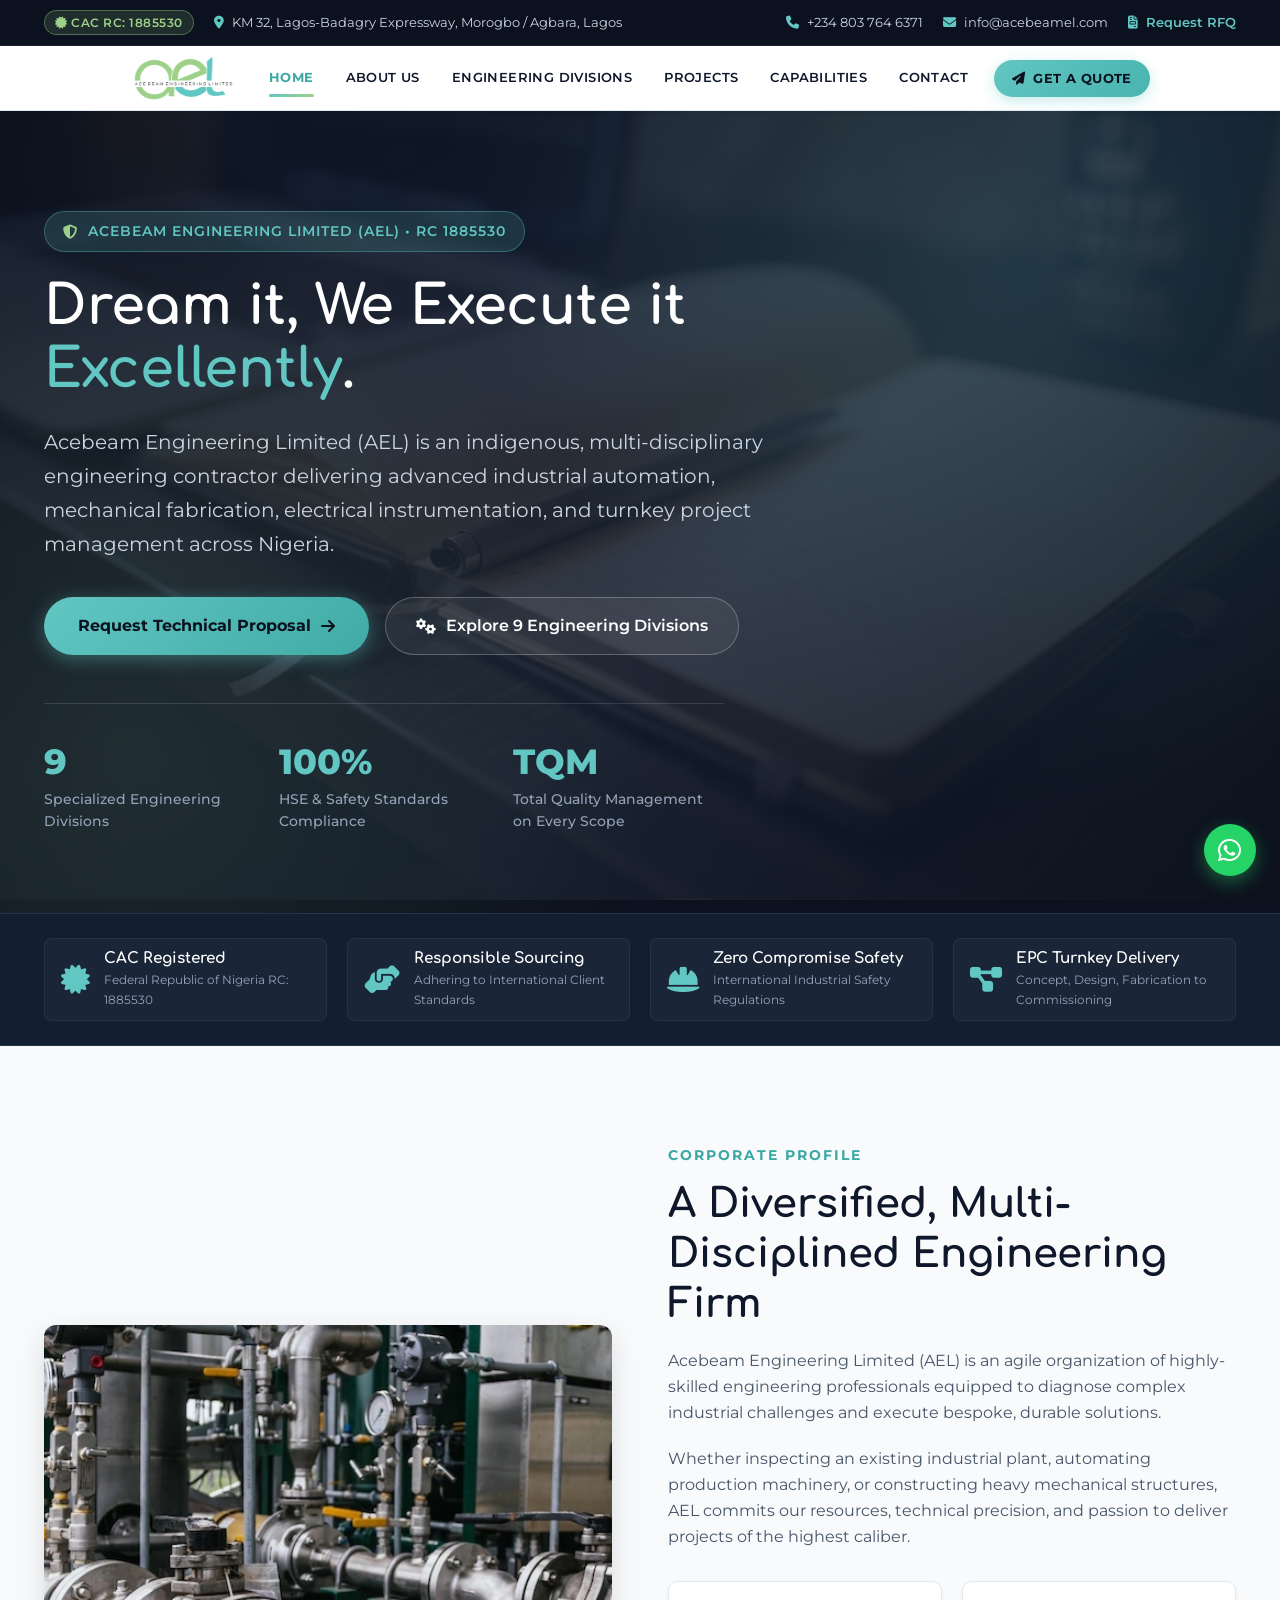
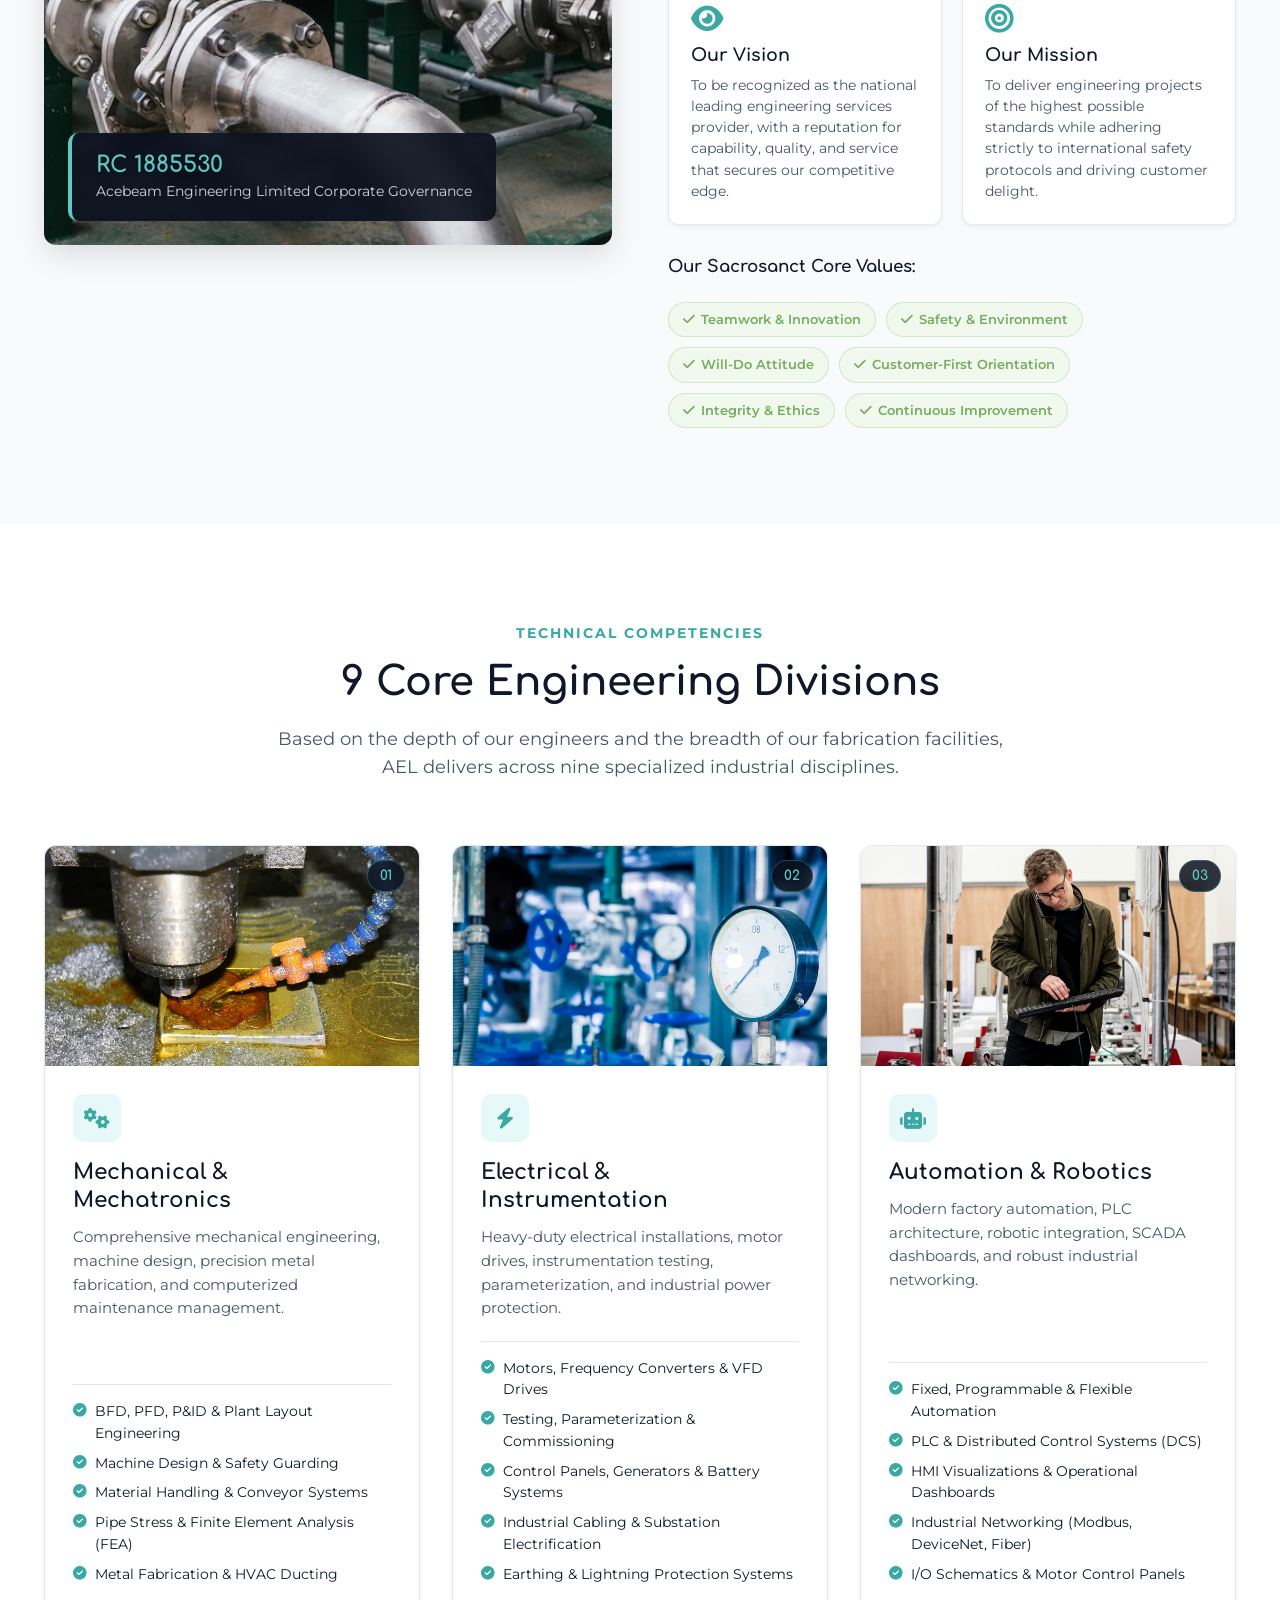
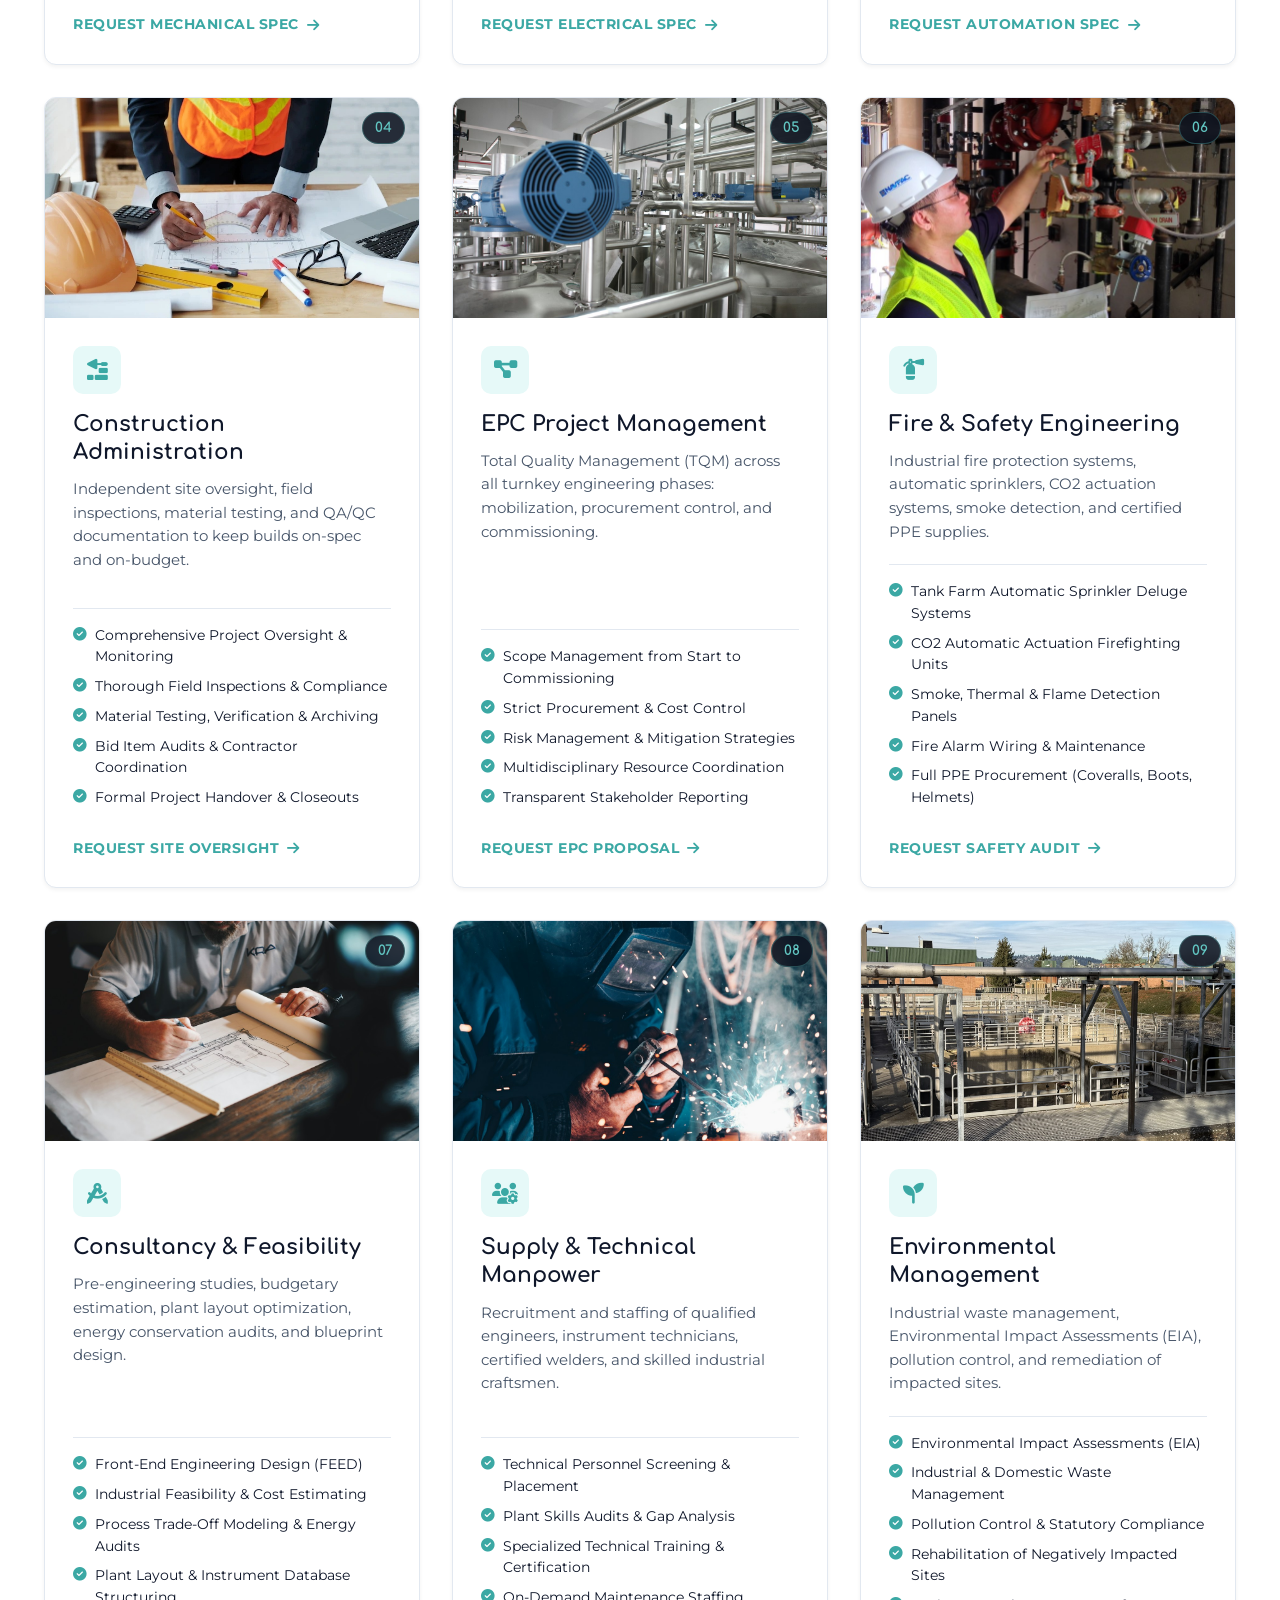
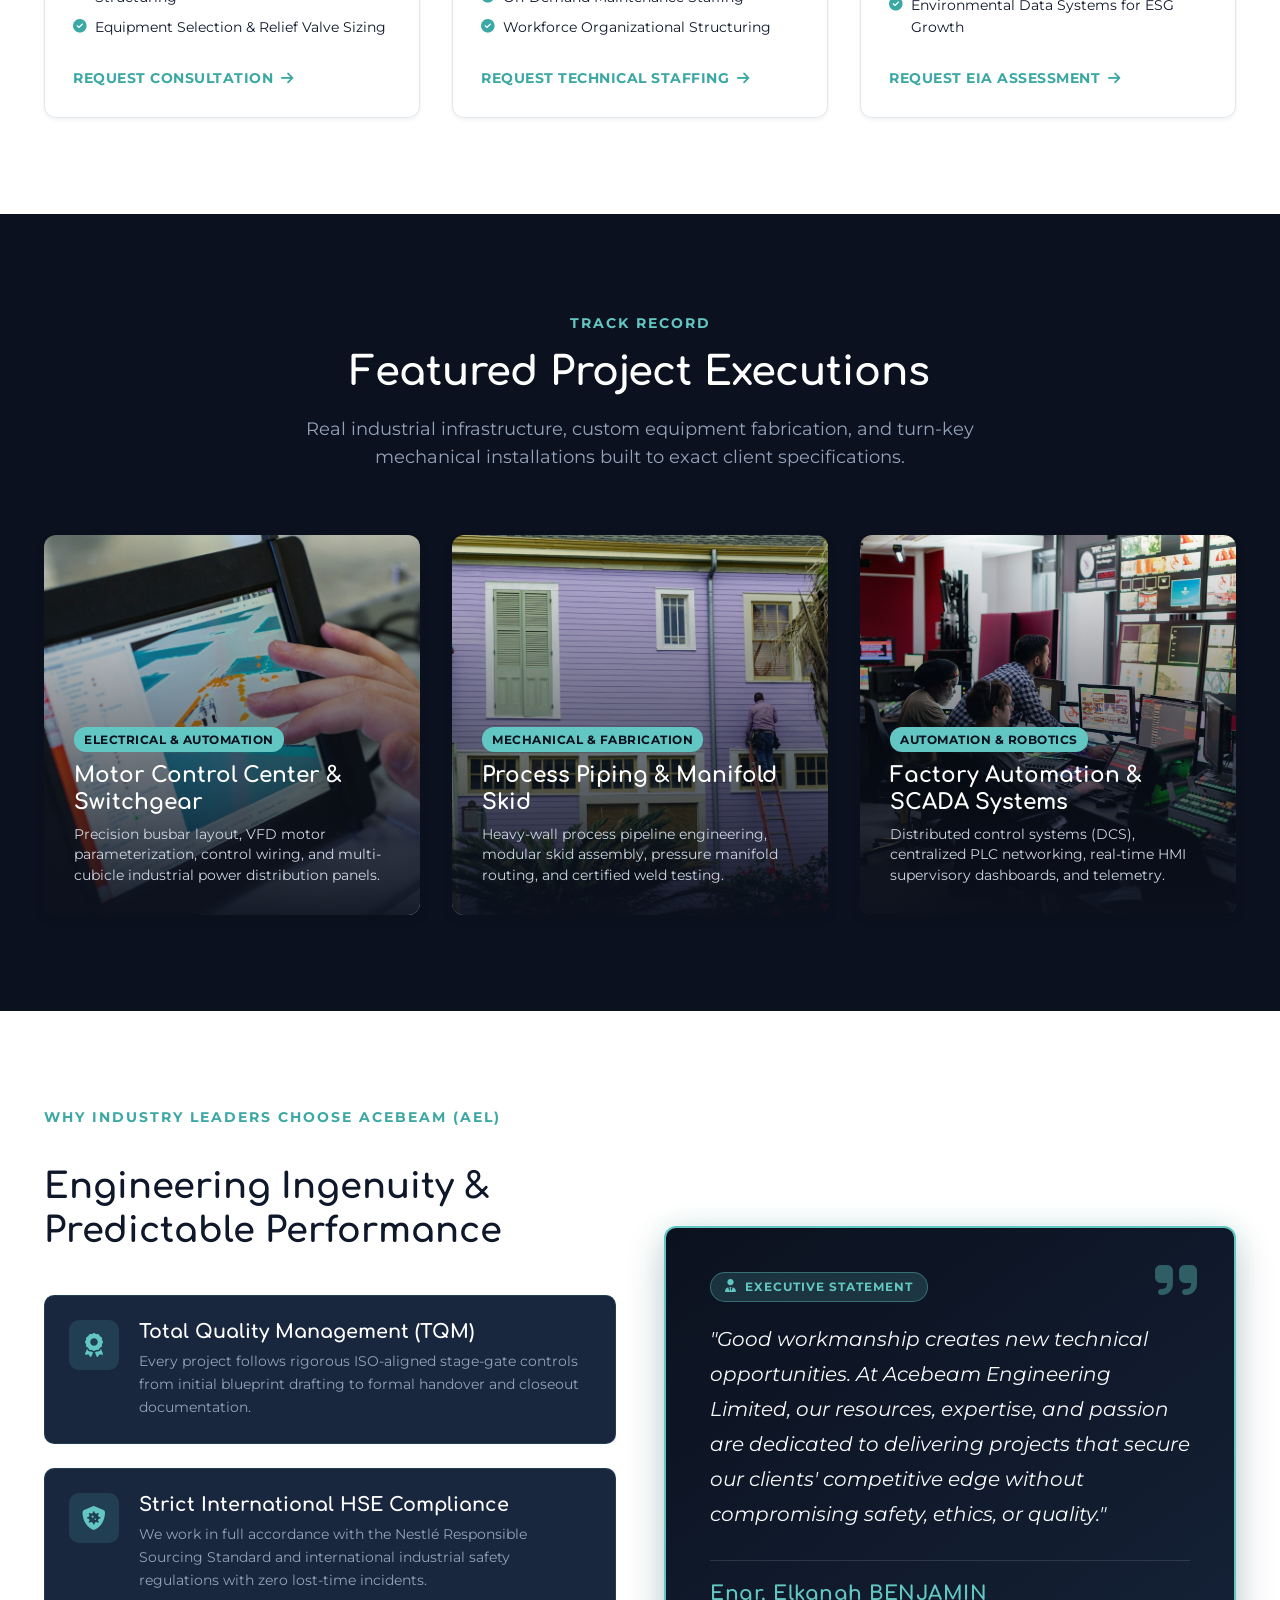
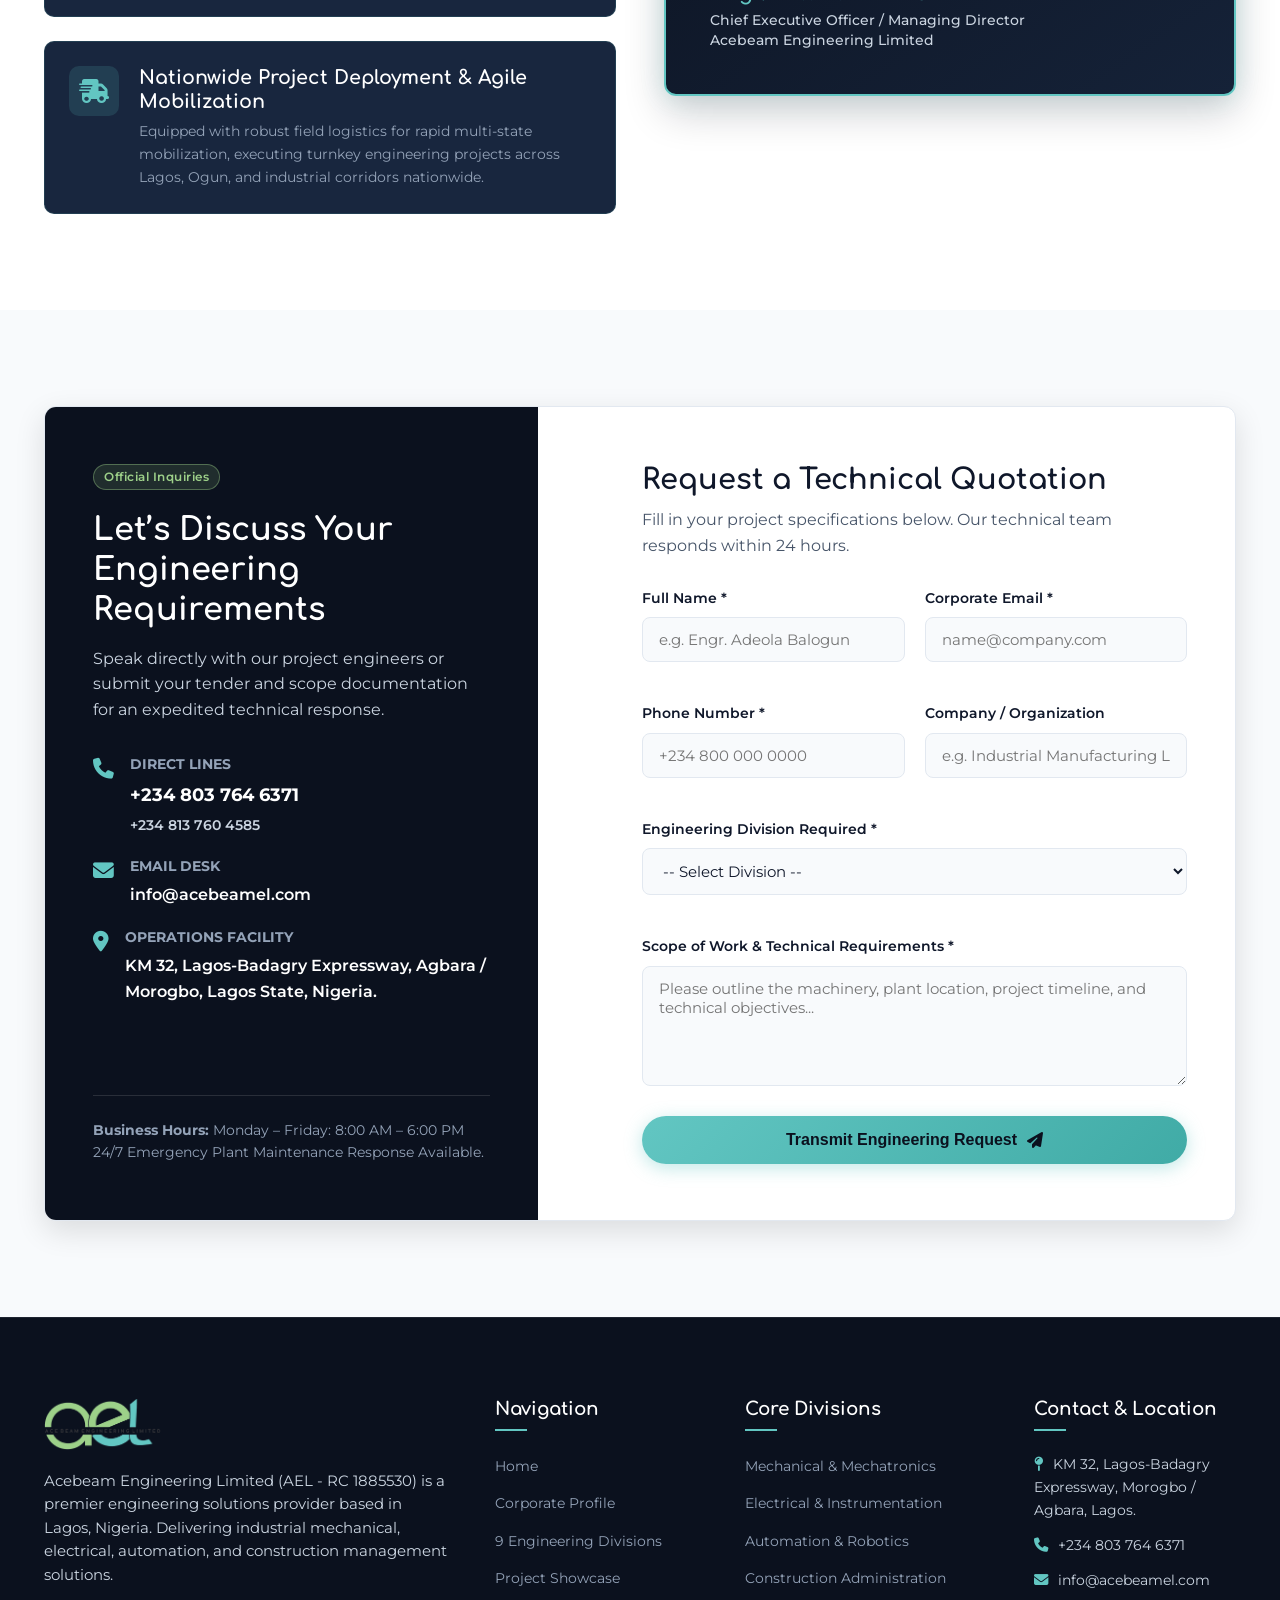
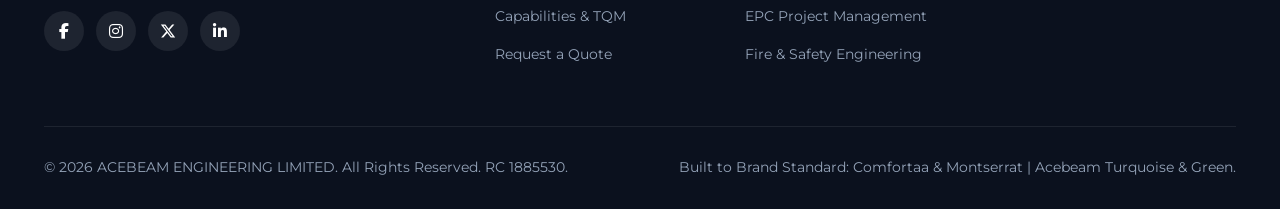
<file: index.html>
<!DOCTYPE html>
<html lang="en">
<head>
  <meta charset="UTF-8">
  <meta name="viewport" content="width=device-width, initial-scale=1.0">
  
  <!-- Primary Search Engine Optimization (SEO) -->
  <title>Acebeam Engineering Limited (AEL) | Industrial Engineering, Automation & EPC Nigeria</title>
  <meta name="title" content="Acebeam Engineering Limited (AEL) | Industrial Engineering, Automation & EPC Nigeria">
  <meta name="description" content="Acebeam Engineering Limited (AEL - RC 1885530) is a premier Nigerian multi-disciplinary engineering contractor. Specializing in Mechanical Piping Skids, Electrical Instrumentation, SCADA Automation, Robotics, and Turnkey EPC Project Management.">
  <meta name="keywords" content="Acebeam, AEL, Acebeam Engineering Limited, AcebeamEL, AEL Nigeria, Acebeam Engineering, RC 1885530, Engineering Companies in Nigeria, Industrial Automation Lagos, Process Piping Skids Nigeria, EPC Contractors Nigeria, Turnkey Engineering Agbara, Factory Automation Nigeria">
  <meta name="author" content="Acebeam Engineering Limited (AEL)">
  <meta name="robots" content="index, follow, max-snippet:-1, max-image-preview:large, max-video-preview:-1">
  <link rel="canonical" href="https://acebeamel.com/">

  <!-- Geographic and Corporate Meta Tags -->
  <meta name="geo.region" content="NG-LA">
  <meta name="geo.placename" content="Lagos / Agbara">
  <meta name="geo.position" content="6.5244;3.3792">
  <meta name="ICBM" content="6.5244, 3.3792">

  <!-- Open Graph / Facebook / LinkedIn / WhatsApp Rich Link Previews -->
  <meta property="og:type" content="website">
  <meta property="og:url" content="https://acebeamel.com/">
  <meta property="og:site_name" content="Acebeam Engineering Limited (AEL)">
  <meta property="og:title" content="Acebeam Engineering Limited (AEL) | Industrial Engineering & Automation">
  <meta property="og:description" content="Acebeam Engineering Limited (AEL - RC 1885530) delivers nationwide turnkey engineering, process piping skids, electrical instrumentation, automation, and project management across Nigeria.">
  <meta property="og:image" content="https://acebeamel.com/assets/images/acebeam_logo.png">
  <meta property="og:image:alt" content="Acebeam Engineering Limited (AEL) Official Corporate Logo">
  <meta property="og:locale" content="en_US">

  <!-- Twitter / X Card Meta Tags -->
  <meta name="twitter:card" content="summary_large_image">
  <meta name="twitter:site" content="@AcebeamEL">
  <meta name="twitter:creator" content="@AcebeamEL">
  <meta name="twitter:url" content="https://acebeamel.com/">
  <meta name="twitter:title" content="Acebeam Engineering Limited (AEL) | Industrial Engineering">
  <meta name="twitter:description" content="Turnkey industrial engineering, automation, mechanical piping skids, and construction management in Nigeria.">
  <meta name="twitter:image" content="https://acebeamel.com/assets/images/acebeam_logo.png">

  <!-- Google Structured Data (JSON-LD) for Corporate Entity & Knowledge Graph -->
  <script type="application/ld+json">
  {
    "@context": "https://schema.org",
    "@type": "Corporation",
    "name": "Acebeam Engineering Limited",
    "alternateName": ["AEL", "Acebeam", "AcebeamEL", "AEL Nigeria", "Acebeam Engineering"],
    "legalName": "Acebeam Engineering Limited",
    "url": "https://acebeamel.com",
    "logo": "https://acebeamel.com/assets/images/acebeam_logo.png",
    "image": "https://acebeamel.com/assets/images/about_corporate_facility.jpg",
    "description": "Acebeam Engineering Limited (AEL - RC 1885530) is a premier multi-disciplined engineering contractor in Nigeria providing turnkey solutions in Mechanical, Electrical, Automation & Robotics, Construction Administration, and EPC Project Management.",
    "identifier": "RC 1885530",
    "taxID": "RC 1885530",
    "foundingLocation": "Lagos, Nigeria",
    "address": {
      "@type": "PostalAddress",
      "streetAddress": "KM 32, Lagos-Badagry Expressway, Morogbo",
      "addressLocality": "Badagry / Agbara Industrial Corridor",
      "addressRegion": "Lagos State",
      "addressCountry": "NG"
    },
    "contactPoint": [
      {
        "@type": "ContactPoint",
        "telephone": "+234-803-764-6371",
        "contactType": "customer service",
        "areaServed": "NG",
        "availableLanguage": ["en"]
      }
    ],
    "sameAs": [
      "https://web.facebook.com/AcebeamEL",
      "https://www.instagram.com/acebeamel",
      "https://twitter.com/AcebeamEL",
      "https://www.linkedin.com/company/acebeam-engineering-limited"
    ]
  }
  </script>
  <script type="application/ld+json">
  {
    "@context": "https://schema.org",
    "@type": "WebSite",
    "name": "Acebeam Engineering Limited (AEL)",
    "alternateName": ["AEL", "Acebeam", "AcebeamEL"],
    "url": "https://acebeamel.com"
  }
  </script>

  <!-- Favicon (Official Complete 'ae' Monogram) -->
  <link rel="icon" type="image/png" sizes="32x32" href="assets/images/favicon-32x32.png">
  <link rel="icon" type="image/png" sizes="16x16" href="assets/images/favicon-16x16.png">
  <link rel="icon" type="image/png" sizes="192x192" href="assets/images/favicon-192x192.png">
  <link rel="apple-touch-icon" sizes="180x180" href="assets/images/favicon-192x192.png">
  <link rel="shortcut icon" href="favicon.ico">
  
  <!-- Font Awesome Icons -->
  <link rel="stylesheet" href="https://cdnjs.cloudflare.com/ajax/libs/font-awesome/6.4.0/css/all.min.css">
  
  <!-- Custom Stylesheet -->
  <link rel="stylesheet" href="assets/css/style.css">
</head>
<body>

  <!-- Top Utility Bar -->
  <div class="top-bar">
    <div class="container">
      <div class="top-bar-left">
        <span class="rc-tag"><i class="fa-solid fa-certificate"></i> CAC RC: 1885530</span>
        <span class="top-bar-item"><i class="fa-solid fa-location-dot"></i> KM 32, Lagos-Badagry Expressway, Morogbo / Agbara, Lagos</span>
      </div>
      <div class="top-bar-right">
        <span class="top-bar-item"><i class="fa-solid fa-phone"></i> <a href="tel:+2348037646371" style="color: #cbd5e1;">+234 803 764 6371</a></span>
        <span class="top-bar-item"><i class="fa-solid fa-envelope"></i> info@acebeamel.com</span>
        <a href="#rfq" class="top-bar-item" style="color: var(--brand-turquoise); font-weight: 600;"><i class="fa-solid fa-file-invoice"></i> Request RFQ</a>
      </div>
    </div>
  </div>

  <!-- Sticky Main Header -->
  <header class="main-header">
    <div class="container nav-container">
      <a href="index.html" class="brand-logo" aria-label="Acebeam Engineering Limited">
        <img src="assets/images/acebeam_logo.png" alt="ACEBEAM ENGINEERING LIMITED Logo">
      </a>

      <button class="mobile-toggle" aria-label="Toggle navigation">
        <i class="fa-solid fa-bars"></i>
      </button>

      <ul class="nav-menu">
        <li><a href="#home" class="nav-link active">Home</a></li>
        <li><a href="#about" class="nav-link">About Us</a></li>
        <li><a href="#services" class="nav-link">Engineering Divisions</a></li>
        <li><a href="#projects" class="nav-link">Projects</a></li>
        <li><a href="#why-us" class="nav-link">Capabilities</a></li>
        <li><a href="#contact" class="nav-link">Contact</a></li>
        <li><a href="#rfq" class="nav-cta"><i class="fa-solid fa-paper-plane"></i> Get a Quote</a></li>
      </ul>
    </div>
  </header>

  <!-- Hero Section -->
  <section class="hero-section" id="home">
    <div class="hero-bg-overlay"></div>
    <div class="hero-shapes"></div>
    
    <div class="container">
      <div class="hero-content">
        <div class="hero-tagline-badge">
          <i class="fa-solid fa-shield-halved"></i> Acebeam Engineering Limited (AEL) &bull; RC 1885530
        </div>
        
        <h1 class="hero-title">
          Dream it, We Execute it <span class="highlight-turquoise">Excellently</span>.
        </h1>
        
        <p class="hero-description">
          Acebeam Engineering Limited (AEL) is an indigenous, multi-disciplinary engineering contractor delivering advanced industrial automation, mechanical fabrication, electrical instrumentation, and turnkey project management across Nigeria.
        </p>

        <div class="hero-actions">
          <a href="#rfq" class="btn-primary">
            <span>Request Technical Proposal</span>
            <i class="fa-solid fa-arrow-right"></i>
          </a>
          <a href="#services" class="btn-outline">
            <i class="fa-solid fa-gears"></i>
            <span>Explore 9 Engineering Divisions</span>
          </a>
        </div>

        <div class="hero-stats">
          <div class="stat-item">
            <h3>9</h3>
            <p>Specialized Engineering Divisions</p>
          </div>
          <div class="stat-item">
            <h3>100%</h3>
            <p>HSE & Safety Standards Compliance</p>
          </div>
          <div class="stat-item">
            <h3>TQM</h3>
            <p>Total Quality Management on Every Scope</p>
          </div>
        </div>
      </div>
    </div>
  </section>

  <!-- Trust & Compliance Bar -->
  <section class="trust-bar">
    <div class="container">
      <div class="trust-grid">
        <div class="trust-item">
          <i class="fa-solid fa-certificate"></i>
          <div>
            <h4>CAC Registered</h4>
            <p>Federal Republic of Nigeria RC: 1885530</p>
          </div>
        </div>
        <div class="trust-item">
          <i class="fa-solid fa-handshake-angle"></i>
          <div>
            <h4>Responsible Sourcing</h4>
            <p>Adhering to International Client Standards</p>
          </div>
        </div>
        <div class="trust-item">
          <i class="fa-solid fa-helmet-safety"></i>
          <div>
            <h4>Zero Compromise Safety</h4>
            <p>International Industrial Safety Regulations</p>
          </div>
        </div>
        <div class="trust-item">
          <i class="fa-solid fa-diagram-project"></i>
          <div>
            <h4>EPC Turnkey Delivery</h4>
            <p>Concept, Design, Fabrication to Commissioning</p>
          </div>
        </div>
      </div>
    </div>
  </section>

  <!-- Corporate Profile & About -->
  <section class="section section-light" id="about">
    <div class="container">
      <div class="about-grid">
        <div class="about-image-wrapper">
          <img src="assets/images/about_corporate_facility.jpg" alt="Acebeam Engineering Industrial Plant and Process Manifold Skid Facility">
          <div class="about-badge">
            <h4>RC 1885530</h4>
            <p>Acebeam Engineering Limited Corporate Governance</p>
          </div>
        </div>

        <div class="about-text">
          <span class="section-tag">Corporate Profile</span>
          <h2 class="section-title">A Diversified, Multi-Disciplined Engineering Firm</h2>
          <p>
            Acebeam Engineering Limited (AEL) is an agile organization of highly-skilled engineering professionals equipped to diagnose complex industrial challenges and execute bespoke, durable solutions.
          </p>
          <p>
            Whether inspecting an existing industrial plant, automating production machinery, or constructing heavy mechanical structures, AEL commits our resources, technical precision, and passion to deliver projects of the highest caliber.
          </p>

          <div class="pillars-grid">
            <div class="pillar-box">
              <i class="fa-solid fa-eye"></i>
              <h4>Our Vision</h4>
              <p>To be recognized as the national leading engineering services provider, with a reputation for capability, quality, and service that secures our competitive edge.</p>
            </div>
            <div class="pillar-box">
              <i class="fa-solid fa-bullseye"></i>
              <h4>Our Mission</h4>
              <p>To deliver engineering projects of the highest possible standards while adhering strictly to international safety protocols and driving customer delight.</p>
            </div>
          </div>

          <h4 style="margin-bottom: 12px; font-size: 1.05rem; color: var(--text-primary);">Our Sacrosanct Core Values:</h4>
          <div class="values-chips">
            <span class="value-chip"><i class="fa-solid fa-check"></i> Teamwork & Innovation</span>
            <span class="value-chip"><i class="fa-solid fa-check"></i> Safety & Environment</span>
            <span class="value-chip"><i class="fa-solid fa-check"></i> Will-Do Attitude</span>
            <span class="value-chip"><i class="fa-solid fa-check"></i> Customer-First Orientation</span>
            <span class="value-chip"><i class="fa-solid fa-check"></i> Integrity & Ethics</span>
            <span class="value-chip"><i class="fa-solid fa-check"></i> Continuous Improvement</span>
          </div>
        </div>
      </div>
    </div>
  </section>

  <!-- 9 Engineering Divisions (Core Services) -->
  <section class="section" id="services">
    <div class="container">
      <div class="section-header">
        <span class="section-tag">Technical Competencies</span>
        <h2 class="section-title">9 Core Engineering Divisions</h2>
        <p class="section-subtitle">
          Based on the depth of our engineers and the breadth of our fabrication facilities, AEL delivers across nine specialized industrial disciplines.
        </p>
      </div>

      <div class="services-grid">
        <!-- Division 1 -->
        <div class="service-card">
          <div class="service-img-wrap">
            <img src="assets/images/services/mechanical_engineering.jpg" alt="Mechanical and Mechatronic Engineering">
            <span class="service-number">01</span>
          </div>
          <div class="service-body">
            <div class="service-icon-bubble"><i class="fa-solid fa-gears"></i></div>
            <h3 class="service-title">Mechanical & Mechatronics</h3>
            <p class="service-desc">
              Comprehensive mechanical engineering, machine design, precision metal fabrication, and computerized maintenance management.
            </p>
            <ul class="service-specs">
              <li><i class="fa-solid fa-circle-check"></i> BFD, PFD, P&ID & Plant Layout Engineering</li>
              <li><i class="fa-solid fa-circle-check"></i> Machine Design & Safety Guarding</li>
              <li><i class="fa-solid fa-circle-check"></i> Material Handling & Conveyor Systems</li>
              <li><i class="fa-solid fa-circle-check"></i> Pipe Stress & Finite Element Analysis (FEA)</li>
              <li><i class="fa-solid fa-circle-check"></i> Metal Fabrication & HVAC Ducting</li>
            </ul>
            <a href="#rfq" class="service-action-link">Request Mechanical Spec <i class="fa-solid fa-arrow-right"></i></a>
          </div>
        </div>

        <!-- Division 2 -->
        <div class="service-card">
          <div class="service-img-wrap">
            <img src="assets/images/services/electrical_instrumentation.jpg" alt="Electrical, Control and Instrumentation">
            <span class="service-number">02</span>
          </div>
          <div class="service-body">
            <div class="service-icon-bubble"><i class="fa-solid fa-bolt"></i></div>
            <h3 class="service-title">Electrical & Instrumentation</h3>
            <p class="service-desc">
              Heavy-duty electrical installations, motor drives, instrumentation testing, parameterization, and industrial power protection.
            </p>
            <ul class="service-specs">
              <li><i class="fa-solid fa-circle-check"></i> Motors, Frequency Converters & VFD Drives</li>
              <li><i class="fa-solid fa-circle-check"></i> Testing, Parameterization & Commissioning</li>
              <li><i class="fa-solid fa-circle-check"></i> Control Panels, Generators & Battery Systems</li>
              <li><i class="fa-solid fa-circle-check"></i> Industrial Cabling & Substation Electrification</li>
              <li><i class="fa-solid fa-circle-check"></i> Earthing & Lightning Protection Systems</li>
            </ul>
            <a href="#rfq" class="service-action-link">Request Electrical Spec <i class="fa-solid fa-arrow-right"></i></a>
          </div>
        </div>

        <!-- Division 3 -->
        <div class="service-card">
          <div class="service-img-wrap">
            <img src="assets/images/services/automation_robotics.jpg" alt="Automation and Robotics">
            <span class="service-number">03</span>
          </div>
          <div class="service-body">
            <div class="service-icon-bubble"><i class="fa-solid fa-robot"></i></div>
            <h3 class="service-title">Automation & Robotics</h3>
            <p class="service-desc">
              Modern factory automation, PLC architecture, robotic integration, SCADA dashboards, and robust industrial networking.
            </p>
            <ul class="service-specs">
              <li><i class="fa-solid fa-circle-check"></i> Fixed, Programmable & Flexible Automation</li>
              <li><i class="fa-solid fa-circle-check"></i> PLC & Distributed Control Systems (DCS)</li>
              <li><i class="fa-solid fa-circle-check"></i> HMI Visualizations & Operational Dashboards</li>
              <li><i class="fa-solid fa-circle-check"></i> Industrial Networking (Modbus, DeviceNet, Fiber)</li>
              <li><i class="fa-solid fa-circle-check"></i> I/O Schematics & Motor Control Panels</li>
            </ul>
            <a href="#rfq" class="service-action-link">Request Automation Spec <i class="fa-solid fa-arrow-right"></i></a>
          </div>
        </div>

        <!-- Division 4 -->
        <div class="service-card">
          <div class="service-img-wrap">
            <img src="assets/images/services/construction_administration.jpg" alt="Construction Administration">
            <span class="service-number">04</span>
          </div>
          <div class="service-body">
            <div class="service-icon-bubble"><i class="fa-solid fa-trowel-bricks"></i></div>
            <h3 class="service-title">Construction Administration</h3>
            <p class="service-desc">
              Independent site oversight, field inspections, material testing, and QA/QC documentation to keep builds on-spec and on-budget.
            </p>
            <ul class="service-specs">
              <li><i class="fa-solid fa-circle-check"></i> Comprehensive Project Oversight & Monitoring</li>
              <li><i class="fa-solid fa-circle-check"></i> Thorough Field Inspections & Compliance</li>
              <li><i class="fa-solid fa-circle-check"></i> Material Testing, Verification & Archiving</li>
              <li><i class="fa-solid fa-circle-check"></i> Bid Item Audits & Contractor Coordination</li>
              <li><i class="fa-solid fa-circle-check"></i> Formal Project Handover & Closeouts</li>
            </ul>
            <a href="#rfq" class="service-action-link">Request Site Oversight <i class="fa-solid fa-arrow-right"></i></a>
          </div>
        </div>

        <!-- Division 5 -->
        <div class="service-card">
          <div class="service-img-wrap">
            <img src="assets/images/services/project_management.jpg" alt="EPC Project Management">
            <span class="service-number">05</span>
          </div>
          <div class="service-body">
            <div class="service-icon-bubble"><i class="fa-solid fa-diagram-project"></i></div>
            <h3 class="service-title">EPC Project Management</h3>
            <p class="service-desc">
              Total Quality Management (TQM) across all turnkey engineering phases: mobilization, procurement control, and commissioning.
            </p>
            <ul class="service-specs">
              <li><i class="fa-solid fa-circle-check"></i> Scope Management from Start to Commissioning</li>
              <li><i class="fa-solid fa-circle-check"></i> Strict Procurement & Cost Control</li>
              <li><i class="fa-solid fa-circle-check"></i> Risk Management & Mitigation Strategies</li>
              <li><i class="fa-solid fa-circle-check"></i> Multidisciplinary Resource Coordination</li>
              <li><i class="fa-solid fa-circle-check"></i> Transparent Stakeholder Reporting</li>
            </ul>
            <a href="#rfq" class="service-action-link">Request EPC Proposal <i class="fa-solid fa-arrow-right"></i></a>
          </div>
        </div>

        <!-- Division 6 -->
        <div class="service-card">
          <div class="service-img-wrap">
            <img src="assets/images/services/fire_safety_engineering.jpg" alt="Fire & Safety Engineering">
            <span class="service-number">06</span>
          </div>
          <div class="service-body">
            <div class="service-icon-bubble"><i class="fa-solid fa-fire-extinguisher"></i></div>
            <h3 class="service-title">Fire & Safety Engineering</h3>
            <p class="service-desc">
              Industrial fire protection systems, automatic sprinklers, CO2 actuation systems, smoke detection, and certified PPE supplies.
            </p>
            <ul class="service-specs">
              <li><i class="fa-solid fa-circle-check"></i> Tank Farm Automatic Sprinkler Deluge Systems</li>
              <li><i class="fa-solid fa-circle-check"></i> CO2 Automatic Actuation Firefighting Units</li>
              <li><i class="fa-solid fa-circle-check"></i> Smoke, Thermal & Flame Detection Panels</li>
              <li><i class="fa-solid fa-circle-check"></i> Fire Alarm Wiring & Maintenance</li>
              <li><i class="fa-solid fa-circle-check"></i> Full PPE Procurement (Coveralls, Boots, Helmets)</li>
            </ul>
            <a href="#rfq" class="service-action-link">Request Safety Audit <i class="fa-solid fa-arrow-right"></i></a>
          </div>
        </div>

        <!-- Division 7 -->
        <div class="service-card">
          <div class="service-img-wrap">
            <img src="assets/images/services/consultancy_services.jpg" alt="Engineering Consultancy Services">
            <span class="service-number">07</span>
          </div>
          <div class="service-body">
            <div class="service-icon-bubble"><i class="fa-solid fa-compass-drafting"></i></div>
            <h3 class="service-title">Consultancy & Feasibility</h3>
            <p class="service-desc">
              Pre-engineering studies, budgetary estimation, plant layout optimization, energy conservation audits, and blueprint design.
            </p>
            <ul class="service-specs">
              <li><i class="fa-solid fa-circle-check"></i> Front-End Engineering Design (FEED)</li>
              <li><i class="fa-solid fa-circle-check"></i> Industrial Feasibility & Cost Estimating</li>
              <li><i class="fa-solid fa-circle-check"></i> Process Trade-Off Modeling & Energy Audits</li>
              <li><i class="fa-solid fa-circle-check"></i> Plant Layout & Instrument Database Structuring</li>
              <li><i class="fa-solid fa-circle-check"></i> Equipment Selection & Relief Valve Sizing</li>
            </ul>
            <a href="#rfq" class="service-action-link">Request Consultation <i class="fa-solid fa-arrow-right"></i></a>
          </div>
        </div>

        <!-- Division 8 -->
        <div class="service-card">
          <div class="service-img-wrap">
            <img src="assets/images/services/manpower_recruitment.jpg" alt="Supply & Technical Manpower">
            <span class="service-number">08</span>
          </div>
          <div class="service-body">
            <div class="service-icon-bubble"><i class="fa-solid fa-users-gear"></i></div>
            <h3 class="service-title">Supply & Technical Manpower</h3>
            <p class="service-desc">
              Recruitment and staffing of qualified engineers, instrument technicians, certified welders, and skilled industrial craftsmen.
            </p>
            <ul class="service-specs">
              <li><i class="fa-solid fa-circle-check"></i> Technical Personnel Screening & Placement</li>
              <li><i class="fa-solid fa-circle-check"></i> Plant Skills Audits & Gap Analysis</li>
              <li><i class="fa-solid fa-circle-check"></i> Specialized Technical Training & Certification</li>
              <li><i class="fa-solid fa-circle-check"></i> On-Demand Maintenance Staffing</li>
              <li><i class="fa-solid fa-circle-check"></i> Workforce Organizational Structuring</li>
            </ul>
            <a href="#rfq" class="service-action-link">Request Technical Staffing <i class="fa-solid fa-arrow-right"></i></a>
          </div>
        </div>

        <!-- Division 9 -->
        <div class="service-card">
          <div class="service-img-wrap">
            <img src="assets/images/services/environmental_management.jpg" alt="Environmental Resource Management">
            <span class="service-number">09</span>
          </div>
          <div class="service-body">
            <div class="service-icon-bubble"><i class="fa-solid fa-seedling"></i></div>
            <h3 class="service-title">Environmental Management</h3>
            <p class="service-desc">
              Industrial waste management, Environmental Impact Assessments (EIA), pollution control, and remediation of impacted sites.
            </p>
            <ul class="service-specs">
              <li><i class="fa-solid fa-circle-check"></i> Environmental Impact Assessments (EIA)</li>
              <li><i class="fa-solid fa-circle-check"></i> Industrial & Domestic Waste Management</li>
              <li><i class="fa-solid fa-circle-check"></i> Pollution Control & Statutory Compliance</li>
              <li><i class="fa-solid fa-circle-check"></i> Rehabilitation of Negatively Impacted Sites</li>
              <li><i class="fa-solid fa-circle-check"></i> Environmental Data Systems for ESG Growth</li>
            </ul>
            <a href="#rfq" class="service-action-link">Request EIA Assessment <i class="fa-solid fa-arrow-right"></i></a>
          </div>
        </div>
      </div>
    </div>
  </section>

  <!-- Featured Real Projects -->
  <section class="section section-dark" id="projects">
    <div class="container">
      <div class="section-header">
        <span class="section-tag">Track Record</span>
        <h2 class="section-title">Featured Project Executions</h2>
        <p class="section-subtitle">
          Real industrial infrastructure, custom equipment fabrication, and turn-key mechanical installations built to exact client specifications.
        </p>
      </div>

      <div class="projects-grid">
        <!-- Project 1 -->
        <div class="project-card">
          <img src="assets/images/projects/mcc_switchgear_panel.jpg" alt="Industrial Motor Control Center and Switchgear Installation">
          <div class="project-overlay">
            <span class="project-tag">Electrical & Automation</span>
            <h3 class="project-title">Motor Control Center & Switchgear</h3>
            <p class="project-meta">Precision busbar layout, VFD motor parameterization, control wiring, and multi-cubicle industrial power distribution panels.</p>
          </div>
        </div>

        <!-- Project 2 -->
        <div class="project-card">
          <img src="assets/images/projects/process_piping_skid.jpg" alt="Industrial Process Piping and Valve Skid Fabrication">
          <div class="project-overlay">
            <span class="project-tag">Mechanical & Fabrication</span>
            <h3 class="project-title">Process Piping & Manifold Skid</h3>
            <p class="project-meta">Heavy-wall process pipeline engineering, modular skid assembly, pressure manifold routing, and certified weld testing.</p>
          </div>
        </div>

        <!-- Project 3 -->
        <div class="project-card">
          <img src="assets/images/projects/scada_automation_control.jpg" alt="Factory Automation and SCADA Control Room">
          <div class="project-overlay">
            <span class="project-tag">Automation & Robotics</span>
            <h3 class="project-title">Factory Automation & SCADA Systems</h3>
            <p class="project-meta">Distributed control systems (DCS), centralized PLC networking, real-time HMI supervisory dashboards, and telemetry.</p>
          </div>
        </div>
      </div>
    </div>
  </section>

  <!-- Why Acebeam & CEO Statement -->
  <section class="section" id="why-us">
    <div class="container">
      <div class="why-grid">
        <div class="capabilities-list">
          <span class="section-tag">Why Industry Leaders Choose Acebeam (AEL)</span>
          <h2 class="section-title" style="font-size: 2.2rem;">Engineering Ingenuity & Predictable Performance</h2>
          
          <div class="capability-item">
            <div class="cap-icon"><i class="fa-solid fa-award"></i></div>
            <div class="cap-content">
              <h4>Total Quality Management (TQM)</h4>
              <p>Every project follows rigorous ISO-aligned stage-gate controls from initial blueprint drafting to formal handover and closeout documentation.</p>
            </div>
          </div>

          <div class="capability-item">
            <div class="cap-icon"><i class="fa-solid fa-shield-virus"></i></div>
            <div class="cap-content">
              <h4>Strict International HSE Compliance</h4>
              <p>We work in full accordance with the Nestlé Responsible Sourcing Standard and international industrial safety regulations with zero lost-time incidents.</p>
            </div>
          </div>

          <div class="capability-item">
            <div class="cap-icon"><i class="fa-solid fa-truck-fast"></i></div>
            <div class="cap-content">
              <h4>Nationwide Project Deployment & Agile Mobilization</h4>
              <p>Equipped with robust field logistics for rapid multi-state mobilization, executing turnkey engineering projects across Lagos, Ogun, and industrial corridors nationwide.</p>
            </div>
          </div>
        </div>

        <div class="ceo-quote-card">
          <span class="ceo-badge-tag"><i class="fa-solid fa-user-tie"></i> Executive Statement</span>
          <i class="fa-solid fa-quote-right quote-icon"></i>
          <p class="ceo-quote-text">
            "Good workmanship creates new technical opportunities. At Acebeam Engineering Limited, our resources, expertise, and passion are dedicated to delivering projects that secure our clients' competitive edge without compromising safety, ethics, or quality."
          </p>
          <div class="ceo-author">
            <h4>Engr. Elkanah BENJAMIN</h4>
            <p>Chief Executive Officer / Managing Director<br>Acebeam Engineering Limited</p>
          </div>
        </div>
      </div>
    </div>
  </section>

  <!-- Interactive RFQ & Contact Section -->
  <section class="section rfq-section" id="rfq">
    <div class="container">
      <div class="rfq-container">
        <!-- Direct Contact Details -->
        <div class="rfq-info">
          <div>
            <span class="rc-tag" style="margin-bottom: 20px; display: inline-block;">Official Inquiries</span>
            <h3>Let’s Discuss Your Engineering Requirements</h3>
            <p>Speak directly with our project engineers or submit your tender and scope documentation for an expedited technical response.</p>
            
            <ul class="contact-direct-list">
              <li class="contact-direct-item">
                <i class="fa-solid fa-phone"></i>
                <div>
                  <h5>Direct Lines</h5>
                  <p><a href="tel:+2348037646371" style="color: #FFFFFF; font-size: 1.15rem; font-weight: 700;">+234 803 764 6371</a></p>
                  <p style="color: #cbd5e1; font-size: 0.88rem; margin-top: 4px;">+234 813 760 4585</p>
                </div>
              </li>

              <li class="contact-direct-item">
                <i class="fa-solid fa-envelope"></i>
                <div>
                  <h5>Email Desk</h5>
                  <p><a href="mailto:info@acebeamel.com">info@acebeamel.com</a></p>
                </div>
              </li>

              <li class="contact-direct-item">
                <i class="fa-solid fa-location-dot"></i>
                <div>
                  <h5>Operations Facility</h5>
                  <p>KM 32, Lagos-Badagry Expressway, Agbara / Morogbo, Lagos State, Nigeria.</p>
                </div>
              </li>
            </ul>
          </div>

          <div style="border-top: 1px solid rgba(255,255,255,0.12); padding-top: 24px; margin-top: 32px;">
            <p style="font-size: 0.85rem; color: #94a3b8; margin: 0;">
              <strong>Business Hours:</strong> Monday – Friday: 8:00 AM – 6:00 PM<br>24/7 Emergency Plant Maintenance Response Available.
            </p>
          </div>
        </div>

        <!-- RFQ Form -->
        <div class="rfq-form-wrap">
          <h3 style="font-size: 1.8rem; margin-bottom: 8px;">Request a Technical Quotation</h3>
          <p style="color: var(--text-secondary); margin-bottom: 28px;">Fill in your project specifications below. Our technical team responds within 24 hours.</p>

          <form id="rfqForm" method="POST" action="mail.php">
            <!-- Honeypot field for anti-bot protection -->
            <input type="text" name="website_hp" style="display:none !important;" tabindex="-1" autocomplete="off">

            <div class="form-grid">
              <div class="form-group">
                <label class="form-label" for="clientName">Full Name *</label>
                <input class="form-input" type="text" id="clientName" name="name" placeholder="e.g. Engr. Adeola Balogun" required>
              </div>

              <div class="form-group">
                <label class="form-label" for="clientEmail">Corporate Email *</label>
                <input class="form-input" type="email" id="clientEmail" name="email" placeholder="name@company.com" required>
              </div>

              <div class="form-group">
                <label class="form-label" for="clientPhone">Phone Number *</label>
                <input class="form-input" type="tel" id="clientPhone" name="phone" placeholder="+234 800 000 0000" required>
              </div>

              <div class="form-group">
                <label class="form-label" for="clientCompany">Company / Organization</label>
                <input class="form-input" type="text" id="clientCompany" name="company" placeholder="e.g. Industrial Manufacturing Ltd">
              </div>

              <div class="form-group full-width">
                <label class="form-label" for="engineeringService">Engineering Division Required *</label>
                <select class="form-select" id="engineeringService" name="service" required>
                  <option value="" disabled selected>-- Select Division --</option>
                  <option value="Mechanical & Mechatronics">01. Mechanical & Mechatronics (Fabrication, Machine Design, Conveyors)</option>
                  <option value="Electrical & Instrumentation">02. Electrical, Control & Instrumentation (VFD, Switchgear, Motors)</option>
                  <option value="Automation & Robotics">03. Automation & Robotics (PLC, DCS, SCADA, HMI, Network)</option>
                  <option value="Construction Administration">04. Construction Administration (Field Inspections, Testing, QA/QC)</option>
                  <option value="EPC Project Management">05. EPC Project Management & Turnkey Delivery</option>
                  <option value="Fire & Safety Engineering">06. Fire & Safety Engineering (Tank Farm Deluge, Sprinklers, CO2)</option>
                  <option value="Consultancy Services">07. Consultancy Services & Feasibility Studies</option>
                  <option value="Supply & Manpower">08. Supply & Technical Manpower Recruitment</option>
                  <option value="Environmental Resource Management">09. Environmental Resource Management & EIA</option>
                </select>
              </div>

              <div class="form-group full-width">
                <label class="form-label" for="projectScope">Scope of Work & Technical Requirements *</label>
                <textarea class="form-textarea" id="projectScope" name="message" placeholder="Please outline the machinery, plant location, project timeline, and technical objectives..." required></textarea>
              </div>
            </div>

            <button type="submit" class="btn-primary" style="width: 100%; justify-content: center; margin-top: 10px;">
              <span>Transmit Engineering Request</span>
              <i class="fa-solid fa-paper-plane"></i>
            </button>

            <div id="formStatus" style="display: none;"></div>
          </form>
        </div>
      </div>
    </div>
  </section>

  <!-- Floating Moveable WhatsApp Widget -->
  <div class="whatsapp-widget" id="whatsappWidget" title="Chat on WhatsApp (Drag to reposition)">
    <a href="https://wa.me/2348037646371?text=Hello%20Acebeam%20Engineering,%20I%20would%20like%20to%20inquire%20about%20your%20services" target="_blank" rel="noopener" class="whatsapp-link" id="whatsappLink" aria-label="Chat with an Engineer on WhatsApp">
      <i class="fa-brands fa-whatsapp"></i>
      <span class="whatsapp-text">Chat on WhatsApp</span>
    </a>
  </div>

  <!-- Footer -->
  <footer class="main-footer" id="contact">
    <div class="container">
      <div class="footer-grid">
        <div class="footer-brand">
          <img src="assets/images/acebeam_logo.png" alt="Acebeam Engineering Limited Logo">
          <p>
            Acebeam Engineering Limited (AEL - RC 1885530) is a premier engineering solutions provider based in Lagos, Nigeria. Delivering industrial mechanical, electrical, automation, and construction management solutions.
          </p>
          <div class="footer-socials">
            <a href="https://web.facebook.com/AcebeamEL" target="_blank" rel="noopener" class="social-btn" aria-label="Facebook"><i class="fa-brands fa-facebook-f"></i></a>
            <a href="https://www.instagram.com/acebeamel" target="_blank" rel="noopener" class="social-btn" aria-label="Instagram"><i class="fa-brands fa-instagram"></i></a>
            <a href="https://twitter.com/AcebeamEL" target="_blank" rel="noopener" class="social-btn" aria-label="X (formerly Twitter)">
              <svg viewBox="0 0 24 24" width="16" height="16" fill="currentColor" style="display:block; margin:auto;">
                <path d="M18.244 2.25h3.308l-7.227 8.26 8.502 11.24H16.17l-5.214-6.817L4.99 21.75H1.68l7.73-8.835L1.254 2.25H8.08l4.713 6.231zm-1.161 17.52h1.833L7.084 4.126H5.117z"/>
              </svg>
            </a>
            <a href="https://www.linkedin.com/company/acebeam-engineering-limited" target="_blank" rel="noopener" class="social-btn" aria-label="LinkedIn"><i class="fa-brands fa-linkedin-in"></i></a>
          </div>
        </div>

        <div class="footer-col">
          <h4>Navigation</h4>
          <ul class="footer-links">
            <li><a href="#home">Home</a></li>
            <li><a href="#about">Corporate Profile</a></li>
            <li><a href="#services">9 Engineering Divisions</a></li>
            <li><a href="#projects">Project Showcase</a></li>
            <li><a href="#why-us">Capabilities & TQM</a></li>
            <li><a href="#rfq">Request a Quote</a></li>
          </ul>
        </div>

        <div class="footer-col">
          <h4>Core Divisions</h4>
          <ul class="footer-links">
            <li><a href="#services">Mechanical & Mechatronics</a></li>
            <li><a href="#services">Electrical & Instrumentation</a></li>
            <li><a href="#services">Automation & Robotics</a></li>
            <li><a href="#services">Construction Administration</a></li>
            <li><a href="#services">EPC Project Management</a></li>
            <li><a href="#services">Fire & Safety Engineering</a></li>
          </ul>
        </div>

        <div class="footer-col">
          <h4>Contact & Location</h4>
          <p style="font-size: 0.9rem; margin-bottom: 12px; color: #cbd5e1;">
            <i class="fa-solid fa-map-pin" style="color: var(--brand-turquoise); margin-right: 6px;"></i> KM 32, Lagos-Badagry Expressway, Morogbo / Agbara, Lagos.
          </p>
          <p style="font-size: 0.9rem; margin-bottom: 12px; color: #cbd5e1;">
            <i class="fa-solid fa-phone" style="color: var(--brand-turquoise); margin-right: 6px;"></i> <a href="tel:+2348037646371" style="color: #cbd5e1;">+234 803 764 6371</a>
          </p>
          <p style="font-size: 0.9rem; color: #cbd5e1;">
            <i class="fa-solid fa-envelope" style="color: var(--brand-turquoise); margin-right: 6px;"></i> info@acebeamel.com
          </p>
        </div>
      </div>

      <div class="footer-bottom">
        <p>&copy; 2026 ACEBEAM ENGINEERING LIMITED. All Rights Reserved. RC 1885530.</p>
        <p>Built to Brand Standard: Comfortaa & Montserrat | Acebeam Turquoise & Green.</p>
      </div>
    </div>
  </footer>

  <!-- Scripts -->
  <script src="assets/js/main.js"></script>
</body>
</html>
</file>
<file: assets/css/style.css>
/* ACEBEAM ENGINEERING LIMITED - Official Brand Stylesheet
   Brand Colors:
   - Acebeam Turquoise: #62C6C2 (R:98, G:198, B:194)
   - Acebeam Green: #9DD089 (R:157, G:208, B:137)
   Typefaces:
   - Primary: Comfortaa
   - Technical / Secondary: Montserrat
*/

@import url('https://fonts.googleapis.com/css2?family=Comfortaa:wght@400;600;700&family=Montserrat:ital,wght@0,300;0,400;0,500;0,600;0,700;0,800;1,400&display=swap');

:root {
  --brand-turquoise: #62C6C2;
  --brand-turquoise-dark: #3ba8a4;
  --brand-turquoise-light: #e6f9f8;
  --brand-green: #9DD089;
  --brand-green-dark: #74ad5e;
  --brand-green-light: #f1f9ee;
  
  --dark-bg: #0B111E;
  --dark-surface: #131E31;
  --dark-card: #18263E;
  --dark-border: rgba(98, 198, 194, 0.15);
  
  --text-white: #FFFFFF;
  --text-primary: #0F172A;
  --text-secondary: #475569;
  --text-muted: #94A3B8;
  
  --bg-light: #F8FAFC;
  --bg-white: #FFFFFF;
  --border-light: #E2E8F0;
  
  --font-brand: 'Comfortaa', cursive, sans-serif;
  --font-body: 'Montserrat', sans-serif;
  
  --shadow-sm: 0 2px 4px rgba(0,0,0,0.05);
  --shadow-md: 0 4px 12px rgba(0,0,0,0.08);
  --shadow-lg: 0 10px 30px rgba(0,0,0,0.12);
  --shadow-glow: 0 0 25px rgba(98, 198, 194, 0.35);
  --radius: 12px;
  --transition: all 0.3s cubic-bezier(0.16, 1, 0.3, 1);
}

*, *::before, *::after {
  box-sizing: border-box;
  margin: 0;
  padding: 0;
}

html {
  scroll-behavior: smooth;
  font-size: 16px;
}

body {
  font-family: var(--font-body);
  color: var(--text-secondary);
  background-color: var(--bg-white);
  line-height: 1.6;
  -webkit-font-smoothing: antialiased;
  overflow-x: hidden;
}

h1, h2, h3, h4, .brand-font {
  font-family: var(--font-brand);
  color: var(--text-primary);
  line-height: 1.25;
  font-weight: 700;
}

a {
  color: var(--brand-turquoise-dark);
  text-decoration: none;
  transition: var(--transition);
}

a:hover {
  color: var(--brand-green-dark);
}

img {
  max-width: 100%;
  height: auto;
  display: block;
}

.container {
  width: 100%;
  max-width: 1240px;
  margin: 0 auto;
  padding: 0 24px;
}

/* ===================================================
   TOP UTILITY BAR
   =================================================== */
.top-bar {
  background-color: var(--dark-bg);
  color: var(--text-muted);
  font-size: 0.82rem;
  padding: 10px 0;
  border-bottom: 1px solid rgba(255,255,255,0.08);
}

.top-bar .container {
  display: flex;
  justify-content: space-between;
  align-items: center;
  flex-wrap: wrap;
  gap: 12px;
}

.top-bar-left, .top-bar-right {
  display: flex;
  align-items: center;
  gap: 20px;
  flex-wrap: wrap;
}

.top-bar-item {
  display: inline-flex;
  align-items: center;
  gap: 8px;
  color: #cbd5e1;
}

.top-bar-item i {
  color: var(--brand-turquoise);
}

.rc-tag {
  background: rgba(157, 208, 137, 0.15);
  color: var(--brand-green);
  border: 1px solid rgba(157, 208, 137, 0.4);
  padding: 2px 10px;
  border-radius: 20px;
  font-weight: 600;
  font-size: 0.75rem;
  letter-spacing: 0.5px;
}

/* ===================================================
   MAIN NAVIGATION (STICKY)
   =================================================== */
.main-header {
  position: sticky;
  top: 0;
  z-index: 1000;
  background: rgba(255, 255, 255, 0.96);
  backdrop-filter: blur(12px);
  border-bottom: 1px solid var(--border-light);
  box-shadow: var(--shadow-sm);
  transition: var(--transition);
}

.main-header.scrolled {
  background: rgba(255, 255, 255, 0.98);
  box-shadow: var(--shadow-md);
  padding: 4px 0;
}

.nav-container {
  display: flex;
  justify-content: center;
  align-items: center;
  gap: 20px;
  padding: 10px 24px;
  flex-wrap: nowrap;
  white-space: nowrap;
  max-width: 1280px;
  margin: 0 auto;
}

.brand-logo {
  display: flex;
  align-items: center;
  gap: 12px;
  flex-shrink: 0;
  padding: 0 4px;
}

.brand-logo img {
  height: 44px;
  width: auto;
  object-fit: contain;
}

.nav-menu {
  display: flex;
  align-items: center;
  gap: 8px;
  list-style: none;
  margin: 0;
  padding: 0;
  flex-wrap: nowrap;
  white-space: nowrap;
}

.nav-menu li {
  white-space: nowrap;
}

.nav-link {
  font-size: 0.84rem;
  font-weight: 600;
  color: var(--text-primary);
  text-transform: uppercase;
  letter-spacing: 0.4px;
  position: relative;
  padding: 8px 12px;
  transition: color 0.2s ease;
  display: inline-block;
  white-space: nowrap;
  background: transparent !important;
}

.nav-link::after {
  content: '';
  position: absolute;
  bottom: 0;
  left: 12px;
  right: 12px;
  height: 2.5px;
  background: linear-gradient(90deg, var(--brand-turquoise), var(--brand-green));
  border-radius: 2px;
  transform: scaleX(0);
  transform-origin: center;
  transition: transform 0.25s ease;
}

.nav-link:hover {
  color: var(--brand-turquoise-dark);
  background: transparent !important;
}

.nav-link.active {
  color: var(--brand-turquoise-dark) !important;
  font-weight: 700;
  background: transparent !important;
  box-shadow: none !important;
}

.nav-link.active::after {
  transform: scaleX(1);
}

.nav-cta {
  display: inline-flex;
  align-items: center;
  gap: 8px;
  background: linear-gradient(135deg, var(--brand-turquoise), #48b4b0);
  color: #0b111e !important;
  font-weight: 700;
  font-size: 0.82rem;
  padding: 8px 18px;
  border-radius: 30px;
  box-shadow: 0 4px 14px rgba(98, 198, 194, 0.35);
  transition: var(--transition);
  text-transform: uppercase;
  letter-spacing: 0.4px;
  white-space: nowrap;
  flex-shrink: 0;
  margin-left: 6px;
}

.nav-cta:hover {
  transform: translateY(-2px);
  box-shadow: 0 6px 20px rgba(98, 198, 194, 0.5);
  background: linear-gradient(135deg, var(--brand-green), #86c470);
}

.mobile-toggle {
  display: none;
  background: none;
  border: none;
  font-size: 1.5rem;
  color: var(--text-primary);
  cursor: pointer;
}

/* ===================================================
   HERO SECTION
   =================================================== */
.hero-section {
  position: relative;
  background-color: var(--dark-bg);
  min-height: 88vh;
  display: flex;
  align-items: center;
  color: var(--text-white);
  padding: 100px 0 80px;
  overflow: hidden;
}

.hero-bg-overlay {
  position: absolute;
  top: 0;
  left: 0;
  width: 100%;
  height: 100%;
  background-image: 
    linear-gradient(135deg, rgba(11, 17, 30, 0.94) 0%, rgba(19, 30, 49, 0.85) 60%, rgba(11, 17, 30, 0.95) 100%),
    url('../images/hero_industrial_bg.jpg');
  background-size: cover;
  background-position: center;
  background-attachment: fixed;
  z-index: 1;
}

.hero-shapes {
  position: absolute;
  top: 0;
  left: 0;
  width: 100%;
  height: 100%;
  z-index: 2;
  pointer-events: none;
  background: radial-gradient(circle at 80% 20%, rgba(98, 198, 194, 0.15) 0%, transparent 45%),
              radial-gradient(circle at 10% 80%, rgba(157, 208, 137, 0.12) 0%, transparent 40%);
}

.hero-content {
  position: relative;
  z-index: 3;
  max-width: 820px;
}

.hero-tagline-badge {
  display: inline-flex;
  align-items: center;
  gap: 10px;
  background: rgba(98, 198, 194, 0.15);
  border: 1px solid rgba(98, 198, 194, 0.35);
  padding: 8px 18px;
  border-radius: 30px;
  margin-bottom: 24px;
  color: var(--brand-turquoise);
  font-weight: 600;
  font-size: 0.9rem;
  letter-spacing: 1px;
  text-transform: uppercase;
}

.hero-tagline-badge i {
  color: var(--brand-green);
}

.hero-title {
  color: var(--text-white);
  font-size: 3.4rem;
  font-weight: 700;
  line-height: 1.15;
  margin-bottom: 24px;
}

.hero-title .highlight-turquoise {
  color: var(--brand-turquoise);
}

.hero-title .highlight-green {
  color: var(--brand-green);
}

.hero-description {
  font-size: 1.25rem;
  color: #cbd5e1;
  margin-bottom: 36px;
  max-width: 720px;
  line-height: 1.7;
}

.hero-actions {
  display: flex;
  gap: 16px;
  flex-wrap: wrap;
  margin-bottom: 48px;
}

.btn-primary {
  display: inline-flex;
  align-items: center;
  gap: 10px;
  background: linear-gradient(135deg, var(--brand-turquoise), #40aba6);
  color: #0b111e;
  font-weight: 700;
  padding: 15px 34px;
  border-radius: 30px;
  box-shadow: 0 4px 18px rgba(98, 198, 194, 0.4);
  font-size: 1rem;
  transition: var(--transition);
  border: none;
  cursor: pointer;
}

.btn-primary:hover {
  background: linear-gradient(135deg, var(--brand-green), #81c26b);
  transform: translateY(-3px);
  box-shadow: 0 8px 24px rgba(157, 208, 137, 0.45);
  color: #0b111e;
}

.btn-outline {
  display: inline-flex;
  align-items: center;
  gap: 10px;
  background: rgba(255, 255, 255, 0.06);
  color: var(--text-white);
  border: 1px solid rgba(255, 255, 255, 0.25);
  font-weight: 600;
  padding: 15px 30px;
  border-radius: 30px;
  font-size: 1rem;
  transition: var(--transition);
}

.btn-outline:hover {
  background: rgba(255, 255, 255, 0.15);
  border-color: var(--brand-turquoise);
  color: var(--brand-turquoise);
  transform: translateY(-3px);
}

.hero-stats {
  display: grid;
  grid-template-columns: repeat(3, 1fr);
  gap: 24px;
  border-top: 1px solid rgba(255, 255, 255, 0.12);
  padding-top: 36px;
  max-width: 680px;
}

.stat-item h3 {
  font-size: 2.2rem;
  color: var(--brand-turquoise);
  margin-bottom: 4px;
  font-family: var(--font-body);
  font-weight: 800;
}

.stat-item p {
  color: #94a3b8;
  font-size: 0.88rem;
  font-weight: 500;
}

/* ===================================================
   CREDENTIALS & TRUST BAR
   =================================================== */
.trust-bar {
  background: var(--dark-surface);
  border-top: 1px solid var(--dark-border);
  border-bottom: 1px solid var(--dark-border);
  padding: 24px 0;
  color: #e2e8f0;
}

.trust-grid {
  display: grid;
  grid-template-columns: repeat(4, 1fr);
  gap: 20px;
}

.trust-item {
  display: flex;
  align-items: center;
  gap: 14px;
  padding: 10px 16px;
  background: rgba(255,255,255,0.03);
  border-radius: 8px;
  border: 1px solid rgba(255,255,255,0.06);
}

.trust-item i {
  font-size: 1.8rem;
  color: var(--brand-turquoise);
  flex-shrink: 0;
}

.trust-item h4 {
  font-size: 0.95rem;
  color: var(--text-white);
  margin-bottom: 2px;
}

.trust-item p {
  font-size: 0.78rem;
  color: var(--text-muted);
}

/* ===================================================
   SECTION UTILITIES
   =================================================== */
.section {
  padding: 96px 0;
  position: relative;
}

.section-light {
  background-color: var(--bg-light);
}

.section-dark {
  background-color: var(--dark-bg);
  color: #e2e8f0;
}

.section-dark h2, .section-dark h3 {
  color: var(--text-white);
}

.section-header {
  text-align: center;
  max-width: 760px;
  margin: 0 auto 64px;
}

.section-tag {
  display: inline-block;
  color: var(--brand-turquoise-dark);
  font-size: 0.85rem;
  font-weight: 700;
  text-transform: uppercase;
  letter-spacing: 2px;
  margin-bottom: 12px;
}

.section-dark .section-tag {
  color: var(--brand-turquoise);
}

.section-title {
  font-size: 2.5rem;
  margin-bottom: 18px;
}

.section-subtitle {
  font-size: 1.1rem;
  color: var(--text-secondary);
}

.section-dark .section-subtitle {
  color: #94a3b8;
}

/* ===================================================
   ABOUT & CORPORATE PROFILE
   =================================================== */
.about-grid {
  display: grid;
  grid-template-columns: 1fr 1fr;
  gap: 56px;
  align-items: center;
}

.about-image-wrapper {
  position: relative;
  border-radius: var(--radius);
  overflow: hidden;
  box-shadow: var(--shadow-lg);
}

.about-image-wrapper img {
  width: 100%;
  height: 520px;
  object-fit: cover;
  display: block;
}

.about-badge {
  position: absolute;
  bottom: 24px;
  left: 24px;
  background: rgba(11, 17, 30, 0.92);
  backdrop-filter: blur(8px);
  padding: 18px 24px;
  border-radius: 10px;
  border-left: 4px solid var(--brand-turquoise);
  color: var(--text-white);
}

.about-badge h4 {
  color: var(--brand-turquoise);
  font-size: 1.4rem;
  margin-bottom: 2px;
}

.about-badge p {
  font-size: 0.85rem;
  color: #cbd5e1;
}

.about-text h3 {
  font-size: 1.9rem;
  margin-bottom: 18px;
}

.about-text p {
  margin-bottom: 20px;
  font-size: 1.02rem;
}

.pillars-grid {
  display: grid;
  grid-template-columns: 1fr 1fr;
  gap: 20px;
  margin: 32px 0;
}

.pillar-box {
  background: var(--bg-white);
  padding: 22px;
  border-radius: 10px;
  border: 1px solid var(--border-light);
  box-shadow: var(--shadow-sm);
  transition: var(--transition);
}

.pillar-box:hover {
  transform: translateY(-4px);
  border-color: var(--brand-turquoise);
  box-shadow: var(--shadow-md);
}

.pillar-box i {
  font-size: 1.8rem;
  color: var(--brand-turquoise-dark);
  margin-bottom: 12px;
}

.pillar-box h4 {
  font-size: 1.1rem;
  margin-bottom: 8px;
}

.pillar-box p {
  font-size: 0.88rem;
  color: var(--text-secondary);
  line-height: 1.5;
  margin-bottom: 0;
}

.values-chips {
  display: flex;
  flex-wrap: wrap;
  gap: 10px;
  margin-top: 24px;
}

.value-chip {
  display: inline-flex;
  align-items: center;
  gap: 6px;
  background: var(--brand-green-light);
  color: var(--brand-green-dark);
  border: 1px solid rgba(157, 208, 137, 0.4);
  padding: 6px 14px;
  border-radius: 20px;
  font-size: 0.84rem;
  font-weight: 600;
}

/* ===================================================
   9 ENGINEERING DIVISIONS (CORE SERVICES)
   =================================================== */
.services-grid {
  display: grid;
  grid-template-columns: repeat(3, 1fr);
  gap: 32px;
}

.service-card {
  background: var(--bg-white);
  border-radius: var(--radius);
  overflow: hidden;
  box-shadow: var(--shadow-sm);
  border: 1px solid var(--border-light);
  transition: var(--transition);
  display: flex;
  flex-direction: column;
}

.service-card:hover {
  transform: translateY(-8px);
  box-shadow: var(--shadow-lg);
  border-color: var(--brand-turquoise);
}

.service-img-wrap {
  position: relative;
  height: 220px;
  overflow: hidden;
}

.service-img-wrap img {
  width: 100%;
  height: 100%;
  object-fit: cover;
  transition: transform 0.6s ease;
}

.service-card:hover .service-img-wrap img {
  transform: scale(1.08);
}

.service-number {
  position: absolute;
  top: 14px;
  right: 14px;
  background: rgba(11, 17, 30, 0.85);
  backdrop-filter: blur(6px);
  color: var(--brand-turquoise);
  font-family: var(--font-brand);
  font-weight: 700;
  font-size: 0.85rem;
  padding: 4px 12px;
  border-radius: 20px;
  border: 1px solid rgba(98, 198, 194, 0.3);
}

.service-body {
  padding: 28px;
  display: flex;
  flex-direction: column;
  flex-grow: 1;
}

.service-icon-bubble {
  width: 48px;
  height: 48px;
  border-radius: 10px;
  background: var(--brand-turquoise-light);
  color: var(--brand-turquoise-dark);
  display: flex;
  align-items: center;
  justify-content: center;
  font-size: 1.3rem;
  margin-bottom: 16px;
  transition: var(--transition);
}

.service-card:hover .service-icon-bubble {
  background: var(--brand-turquoise);
  color: #0b111e;
}

.service-title {
  font-size: 1.35rem;
  margin-bottom: 12px;
  line-height: 1.3;
}

.service-desc {
  font-size: 0.92rem;
  color: var(--text-secondary);
  margin-bottom: 20px;
  line-height: 1.6;
}

.service-specs {
  list-style: none;
  margin-top: auto;
  border-top: 1px solid var(--border-light);
  padding-top: 16px;
  margin-bottom: 20px;
}

.service-specs li {
  font-size: 0.85rem;
  color: var(--text-primary);
  display: flex;
  align-items: flex-start;
  gap: 8px;
  margin-bottom: 8px;
}

.service-specs li i {
  color: var(--brand-turquoise-dark);
  font-size: 0.85rem;
  margin-top: 3px;
  flex-shrink: 0;
}

.service-action-link {
  display: inline-flex;
  align-items: center;
  gap: 8px;
  font-weight: 700;
  font-size: 0.88rem;
  color: var(--brand-turquoise-dark);
  text-transform: uppercase;
  letter-spacing: 0.5px;
}

.service-action-link:hover {
  gap: 12px;
  color: var(--brand-green-dark);
}

/* ===================================================
   FEATURED REAL PROJECTS SHOWCASE
   =================================================== */
.projects-grid {
  display: grid;
  grid-template-columns: repeat(3, 1fr);
  gap: 32px;
}

.project-card {
  position: relative;
  border-radius: var(--radius);
  overflow: hidden;
  height: 380px;
  box-shadow: var(--shadow-md);
  group: hover;
}

.project-card img {
  width: 100%;
  height: 100%;
  object-fit: cover;
  transition: transform 0.6s ease;
}

.project-overlay {
  position: absolute;
  top: 0;
  left: 0;
  width: 100%;
  height: 100%;
  background: linear-gradient(to top, rgba(11, 17, 30, 0.95) 0%, rgba(11, 17, 30, 0.5) 50%, transparent 100%);
  display: flex;
  flex-direction: column;
  justify-content: flex-end;
  padding: 30px;
  color: var(--text-white);
  transition: var(--transition);
}

.project-card:hover img {
  transform: scale(1.06);
}

.project-tag {
  display: inline-block;
  background: var(--brand-turquoise);
  color: #0b111e;
  font-size: 0.75rem;
  font-weight: 700;
  padding: 3px 10px;
  border-radius: 12px;
  text-transform: uppercase;
  letter-spacing: 0.5px;
  margin-bottom: 10px;
  align-self: flex-start;
}

.project-title {
  font-size: 1.35rem;
  color: var(--text-white);
  margin-bottom: 8px;
}

.project-meta {
  font-size: 0.85rem;
  color: #cbd5e1;
  line-height: 1.5;
}

/* ===================================================
   WHY CHOOSE ACEBEAM (TQM & CAPABILITIES)
   =================================================== */
.why-grid {
  display: grid;
  grid-template-columns: 1fr 1fr;
  gap: 48px;
  align-items: center;
}

.capabilities-list {
  display: flex;
  flex-direction: column;
  gap: 24px;
}

.capability-item {
  display: flex;
  align-items: flex-start;
  gap: 20px;
  background: var(--dark-card);
  padding: 24px;
  border-radius: 10px;
  border: 1px solid var(--dark-border);
  transition: var(--transition);
}

.capability-item:hover {
  border-color: var(--brand-turquoise);
  transform: translateX(6px);
}

.cap-icon {
  width: 50px;
  height: 50px;
  border-radius: 10px;
  background: rgba(98, 198, 194, 0.15);
  color: var(--brand-turquoise);
  display: flex;
  align-items: center;
  justify-content: center;
  font-size: 1.5rem;
  flex-shrink: 0;
}

.cap-content h4 {
  font-size: 1.2rem;
  color: var(--text-white);
  margin-bottom: 6px;
}

.cap-content p {
  font-size: 0.9rem;
  color: #94a3b8;
  margin: 0;
}

.ceo-quote-card {
  background: linear-gradient(145deg, #0B111E 0%, #152238 100%);
  border: 2px solid var(--brand-turquoise);
  padding: 44px;
  border-radius: var(--radius);
  position: relative;
  box-shadow: 0 16px 40px rgba(11, 17, 30, 0.2), 0 0 25px rgba(98, 198, 194, 0.2);
}

.ceo-badge-tag {
  display: inline-flex;
  align-items: center;
  gap: 8px;
  background: rgba(98, 198, 194, 0.18);
  color: var(--brand-turquoise);
  border: 1px solid rgba(98, 198, 194, 0.4);
  padding: 4px 14px;
  border-radius: 20px;
  font-size: 0.78rem;
  font-weight: 700;
  letter-spacing: 1px;
  text-transform: uppercase;
  margin-bottom: 20px;
}

.quote-icon {
  font-size: 3rem;
  color: var(--brand-turquoise);
  opacity: 0.4;
  position: absolute;
  top: 28px;
  right: 36px;
}

.ceo-quote-text {
  font-size: 1.25rem;
  font-style: italic;
  color: #F8FAFC !important;
  margin-bottom: 28px;
  line-height: 1.75;
  position: relative;
  z-index: 2;
  font-weight: 400;
}

.ceo-author {
  border-top: 1px solid rgba(255, 255, 255, 0.12);
  padding-top: 20px;
}

.ceo-author h4 {
  color: var(--brand-turquoise) !important;
  font-size: 1.25rem;
  font-family: var(--font-brand);
  margin-bottom: 4px;
  letter-spacing: 0.5px;
}

.ceo-author p {
  color: #CBD5E1 !important;
  font-size: 0.9rem;
  font-weight: 500;
  line-height: 1.4;
}

/* ===================================================
   RFQ & QUOTE REQUEST FORM
   =================================================== */
.rfq-section {
  background: var(--bg-light);
}

.rfq-container {
  display: grid;
  grid-template-columns: 1fr 1.3fr;
  gap: 56px;
  background: var(--bg-white);
  border-radius: var(--radius);
  overflow: hidden;
  box-shadow: var(--shadow-lg);
  border: 1px solid var(--border-light);
}

.rfq-info {
  background: var(--dark-bg);
  color: var(--text-white);
  padding: 56px 48px;
  display: flex;
  flex-direction: column;
  justify-content: space-between;
}

.rfq-info h3 {
  color: var(--text-white);
  font-size: 2rem;
  margin-bottom: 16px;
}

.rfq-info p {
  color: #cbd5e1;
  font-size: 1rem;
  margin-bottom: 32px;
}

.contact-direct-list {
  display: flex;
  flex-direction: column;
  gap: 20px;
  list-style: none;
}

.contact-direct-item {
  display: flex;
  align-items: flex-start;
  gap: 16px;
}

.contact-direct-item i {
  color: var(--brand-turquoise);
  font-size: 1.3rem;
  margin-top: 4px;
}

.contact-direct-item h5 {
  font-size: 0.85rem;
  color: var(--text-muted);
  text-transform: uppercase;
  margin-bottom: 4px;
}

.contact-direct-item a, .contact-direct-item p {
  color: var(--text-white);
  font-weight: 600;
  font-size: 1rem;
  margin: 0;
}

.rfq-form-wrap {
  padding: 56px 48px;
}

.form-grid {
  display: grid;
  grid-template-columns: 1fr 1fr;
  gap: 20px;
}

.form-group {
  display: flex;
  flex-direction: column;
  gap: 8px;
  margin-bottom: 20px;
}

.form-group.full-width {
  grid-column: 1 / -1;
}

.form-label {
  font-size: 0.88rem;
  font-weight: 600;
  color: var(--text-primary);
}

.form-input, .form-select, .form-textarea {
  width: 100%;
  padding: 12px 16px;
  border: 1px solid var(--border-light);
  border-radius: 8px;
  font-family: var(--font-body);
  font-size: 0.95rem;
  color: var(--text-primary);
  background: var(--bg-light);
  transition: var(--transition);
}

.form-input:focus, .form-select:focus, .form-textarea:focus {
  outline: none;
  border-color: var(--brand-turquoise);
  background: var(--bg-white);
  box-shadow: 0 0 0 3px rgba(98, 198, 194, 0.2);
}

.form-textarea {
  resize: vertical;
  min-height: 120px;
}

/* ===================================================
   FLOATING WHATSAPP & ACTION WIDGET
   =================================================== */
.whatsapp-widget {
  position: fixed;
  bottom: 24px;
  right: 24px;
  z-index: 9999;
  user-select: none;
  touch-action: none;
  cursor: grab;
  transition: box-shadow 0.25s ease, opacity 0.25s ease;
}

.whatsapp-widget.is-dragging {
  cursor: grabbing;
  transition: none !important;
}

.whatsapp-link {
  display: flex;
  align-items: center;
  background: #25D366;
  color: #FFFFFF !important;
  height: 52px;
  width: 52px;
  border-radius: 50%;
  box-shadow: 0 6px 18px rgba(37, 211, 102, 0.4);
  font-weight: 700;
  font-size: 0.88rem;
  letter-spacing: 0.4px;
  overflow: hidden;
  transition: width 0.35s cubic-bezier(0.4, 0, 0.2, 1), 
              border-radius 0.35s cubic-bezier(0.4, 0, 0.2, 1), 
              box-shadow 0.25s ease,
              background-color 0.2s ease;
  white-space: nowrap;
  padding: 0;
  text-decoration: none;
}

.whatsapp-link i {
  font-size: 1.65rem;
  min-width: 52px;
  height: 52px;
  display: flex;
  align-items: center;
  justify-content: center;
  flex-shrink: 0;
}

.whatsapp-text {
  opacity: 0;
  max-width: 0;
  padding-right: 0;
  transition: opacity 0.25s ease, max-width 0.35s ease, padding 0.3s ease;
  pointer-events: none;
}

.whatsapp-widget:not(.is-dragging):hover .whatsapp-link {
  width: 205px;
  border-radius: 30px;
  box-shadow: 0 8px 24px rgba(37, 211, 102, 0.55);
  background: #20BA5A;
}

.whatsapp-widget:not(.is-dragging):hover .whatsapp-text {
  opacity: 1;
  max-width: 150px;
  padding-right: 18px;
}

/* ===================================================
   FOOTER
   =================================================== */
.main-footer {
  background: var(--dark-bg);
  color: #94a3b8;
  padding: 80px 0 30px;
  border-top: 1px solid rgba(255, 255, 255, 0.08);
}

.footer-grid {
  display: grid;
  grid-template-columns: 2fr 1fr 1.2fr 1fr;
  gap: 48px;
  margin-bottom: 60px;
}

.footer-brand img {
  height: 52px;
  width: auto;
  margin-bottom: 20px;
}

.footer-brand p {
  color: #cbd5e1;
  font-size: 0.92rem;
  margin-bottom: 24px;
  line-height: 1.6;
}

.footer-socials {
  display: flex;
  gap: 12px;
}

.social-btn {
  width: 40px;
  height: 40px;
  border-radius: 50%;
  background: rgba(255, 255, 255, 0.08);
  color: var(--text-white);
  display: flex;
  align-items: center;
  justify-content: center;
  transition: var(--transition);
}

.social-btn:hover {
  background: var(--brand-turquoise);
  color: #0b111e;
  transform: translateY(-3px);
}

.footer-col h4 {
  color: var(--text-white);
  font-size: 1.15rem;
  margin-bottom: 22px;
  position: relative;
  padding-bottom: 10px;
}

.footer-col h4::after {
  content: '';
  position: absolute;
  bottom: 0;
  left: 0;
  width: 32px;
  height: 2px;
  background: var(--brand-turquoise);
}

.footer-links {
  list-style: none;
  display: flex;
  flex-direction: column;
  gap: 12px;
}

.footer-links a {
  color: #94a3b8;
  font-size: 0.9rem;
  transition: var(--transition);
}

.footer-links a:hover {
  color: var(--brand-turquoise);
  padding-left: 6px;
}

.footer-bottom {
  border-top: 1px solid rgba(255, 255, 255, 0.08);
  padding-top: 30px;
  display: flex;
  justify-content: space-between;
  align-items: center;
  flex-wrap: wrap;
  gap: 16px;
  font-size: 0.85rem;
}

/* ===================================================
   RESPONSIVE DESIGN (TABLETS & MOBILE)
   =================================================== */
@media (max-width: 1024px) {
  .nav-container {
    justify-content: space-between;
  }
  .mobile-toggle {
    display: block;
  }
  .nav-menu {
    position: fixed;
    top: 70px;
    left: -100%;
    width: 100%;
    height: calc(100vh - 70px);
    background: white;
    flex-direction: column;
    padding: 30px;
    gap: 20px;
    transition: var(--transition);
    overflow-y: auto;
    box-shadow: var(--shadow-lg);
  }
  .nav-menu.active {
    left: 0;
  }
  .hero-title { font-size: 2.8rem; }
  .trust-grid { grid-template-columns: repeat(2, 1fr); }
  .services-grid { grid-template-columns: repeat(2, 1fr); }
  .projects-grid { grid-template-columns: repeat(2, 1fr); }
  .about-grid, .why-grid { grid-template-columns: 1fr; gap: 40px; }
  .about-image-wrapper img { height: 380px; }
  .rfq-container { grid-template-columns: 1fr; }
  .footer-grid { grid-template-columns: repeat(2, 1fr); }
}

@media (max-width: 768px) {
  .top-bar { display: none; }
  .hero-title { font-size: 2.2rem; }
  .hero-description { font-size: 1.05rem; }
  .hero-stats { grid-template-columns: 1fr; gap: 16px; }
  .services-grid, .projects-grid { grid-template-columns: 1fr; }
  .trust-grid { grid-template-columns: 1fr; }
  .form-grid { grid-template-columns: 1fr; }
  .footer-grid { grid-template-columns: 1fr; }
}
</file>
